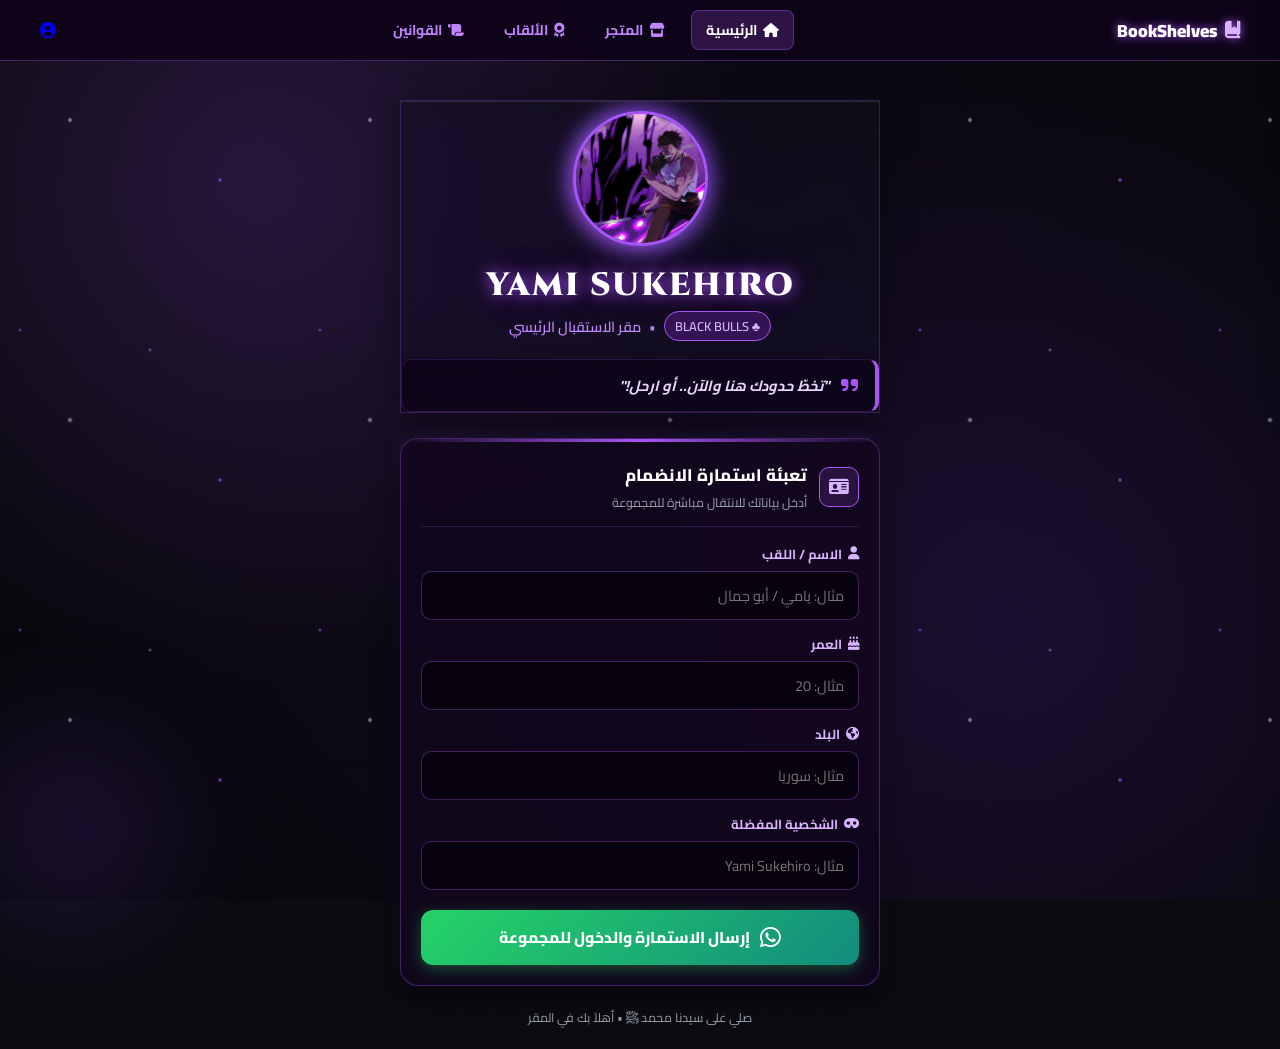
<file: index.html>
<!DOCTYPE html>
<html lang="ar" dir="rtl">
<head>
    <meta charset="UTF-8">
    <meta name="viewport" content="width=device-width, initial-scale=1.0">
    <meta name="description" content="مقر الاستقبال الرئيسي لمجموعة الثيران السوداء - YAMI SUKEHIRO">
    <title>『 YAMI SUKEHIRO 』| مقر الثيران السوداء</title>

    <!-- Google Fonts: خط Cairo للعناوين والنصوص الاحترافية + خط Cinzel للأسماء اللاتينية -->
    <link rel="preconnect" href="https://fonts.googleapis.com">
    <link rel="preconnect" href="https://fonts.gstatic.com" crossorigin>
    <link href="https://fonts.googleapis.com/css2?family=Cairo:wght@400;600;700;800;900&family=Cinzel:wght@700;900&display=swap" rel="stylesheet">

    <!-- FontAwesome 6 (الأيقونات الاحترافية) -->
    <link rel="stylesheet" href="https://cdnjs.cloudflare.com/ajax/libs/font-awesome/6.5.1/css/all.min.css">

    <!-- ربط ملف التنسيق المخصص -->
    <link rel="stylesheet" href="./style.css">
</head>
<body>
    <!-- الشريط العلوي navbar -->
<header class="main-navbar">
    <div class="nav-container">
        <!-- زر فتح القائمة الجانبية للموبايل -->
        <button class="toggle-sidebar-btn" id="openSidebarBtn" aria-label="فتح القائمة">
            <i class="fas fa-bars"></i>
        </button>

        <!-- شعار الموقع -->
        <a href="index.html" class="nav-brand">
            <i class="fas fa-book-bookmark"></i>
            <span>BookShelves</span>
        </a>

        <!-- روابط التنقل الرئيسية (تظهر بالشاشات الكبيرة) -->
        <nav class="desktop-nav">
            <a href="index.html" class="nav-link active"><i class="fas fa-home"></i> الرئيسية</a>
            <a href="Home.html" class="nav-link"><i class="fas fa-store"></i> المتجر</a>
            <a href="titles.html" class="nav-link"><i class="fas fa-award"></i> الألقاب</a>
            <a href="rules.html" class="nav-link"><i class="fas fa-scroll"></i> القوانين</a>
        </nav>

        <!-- زر البروفايل أو تسجيل الدخول -->
        <div class="nav-actions">
            <a href="profile.html" class="nav-profile-btn" title="الملف الشخصي">
                <i class="fas fa-user-circle"></i>
            </a>
        </div>
    </div>
</header>

<!-- القائمة الجانبية (Sidebar) للموبايل والشاشات الصغيرة -->
<aside class="sidebar" id="sidebar">
    <div class="sidebar-header">
        <div class="sidebar-brand">
            <i class="fas fa-book-bookmark"></i>
            <span>BookShelves</span>
        </div>
        <button class="close-sidebar-btn" id="closeSidebarBtn">
            <i class="fas fa-times"></i>
        </button>
    </div>

    <nav class="sidebar-links">
        <a href="index.html" class="sidebar-link active">
            <i class="fas fa-home"></i> <span>الرئيسية</span>
        </a>
        <a href="Home.html" class="sidebar-link">
            <i class="fas fa-store"></i> <span>المتجر</span>
        </a>
        <a href="titles.html" class="sidebar-link">
            <i class="fas fa-award"></i> <span>الألقاب المحجوزة</span>
        </a>
        <a href="rules.html" class="sidebar-link">
            <i class="fas fa-scroll"></i> <span>دستور وقوانين القناة</span>
        </a>
        <a href="profile.html" class="sidebar-link">
            <i class="fas fa-user"></i> <span>الملف الشخصي</span>
        </a>
    </nav>
</aside>
    <!-- خلفية الهالة البنفسجية والخلفية المضيئة -->
    <div class="bg-overlay"></div>


<!-- خلفية مظلمة عند فتح الـ Sidebar -->
<div class="sidebar-overlay" id="sidebarOverlay"></div>

    <div class="main-wrapper">
        <!-- =========================================================
             قسم الهيدر الرئيسي (Header Section)
             ========================================================= -->
        <header class="hero-header">
            <!-- إطار صورة البروفايل مع هالة نيون متحركة -->
            <div class="profile-container">
                <div class="avatar-glow"></div>
                <img src="yami_profile.jpg" alt="Yami Sukehiro" class="avatar-img">
            </div>

            <!-- اسم الشخصية واللقب بتأثير نيون فريد -->
            <h1 class="hero-title" data-text="YAMI SUKEHIRO">YAMI SUKEHIRO</h1>
            <p class="hero-subtitle">
                <span class="badge-bulls">♣️ BLACK BULLS</span>
                <span class="divider">•</span>
                مقر الاستقبال الرئيسي
            </p>

            <!-- كارت الاقتباس الشهير مع حدود مضيئة -->
            <div class="quote-container">
                <i class="fa-solid fa-quote-right quote-icon"></i>
                <p class="quote-text">"تخطّ حدودك هنا والآن.. أو ارحل!"</p>
            </div>
        </header>
                <!-- =========================================================
             2. قسم استمارة المدخلات التفاعلية (Interactive Form)
             ========================================================= -->
        <section class="form-card-section">
            <div class="form-card-header">
                <div class="icon-badge">
                    <i class="fa-solid fa-id-card"></i>
                </div>
                <div>
                    <h3 class="form-card-title">تعبئة استمارة الانضمام</h3>
                    <p class="form-card-sub">أدخل بياناتك للانتقال مباشرة للمجموعة</p>
                </div>
            </div>

            <!-- حقول إدخال البيانات -->
            <form id="joinForm" onsubmit="handleFormSubmit(event)" class="interactive-form">
                <div class="input-group">
                    <label><i class="fa-solid fa-user"></i> الاسم / اللقب</label>
                    <input type="text" id="userName" placeholder="مثال: يامي / أبو جمال" required>
                </div>

                <div class="input-group">
                    <label><i class="fa-solid fa-cake-candles"></i> العمر</label>
                    <input type="number" id="userAge" placeholder="مثال: 20" required>
                </div>

                <div class="input-group">
                    <label><i class="fa-solid fa-earth-americas"></i> البلد</label>
                    <input type="text" id="userCountry" placeholder="مثال: سوريا" required>
                </div>

                <div class="input-group">
                    <label><i class="fa-solid fa-mask"></i> الشخصية المفضلة</label>
                    <input type="text" id="userChar" placeholder="مثال: Yami Sukehiro" required>
                </div>

                <!-- زر الإرسال والدخول -->
                <button type="submit" class="btn-submit-whatsapp">
                    <i class="fa-brands fa-whatsapp fa-xl"></i>
                    <span>إرسال الاستمارة والدخول للمجموعة</span>
                </button>
            </form>
        </section>

        <!-- التذييل -->
        <footer class="footer-note">
            صلي على سيدنا محمد ﷺ • أهلاً بك في المقر
        </footer>
    </div>
</body>
</html>
</file>
<file: style.css>
body {
    background: #06020a url('yami_web_bg.jpg') no-repeat center center fixed;
       background: var(--bg-dark);
    color: var(--text-white);
    min-height: 100vh;
    display: flex;
    flex-direction: column; /* جعل العناصر تنزل فوق بعضها بدلاً من جنب بعضها */
    align-items: center;
    padding: 0 20px 20px 20px; /* إزالة الـ padding العلوي لتثبيت الشريط */
    position: relative;
    overflow-x: hidden;
}

/*
   1. المتغيرات والتهيئة العامة (Variables & Reset)*/
:root {
    /* ألوان يامي الظلامية والنيون */
    --bg-main: #06020a;
    --bg-card: rgba(18, 8, 30, 0.85);
    --bg-card-border: rgba(168, 85, 247, 0.35);
    
    --purple-primary: #a855f7;
    --purple-glow: #8b5cf6;
    --purple-dark: #3b0764;
    --purple-neon: #d8b4fe;

    --text-white: #ffffff;
    --text-muted: #9ca3af;
    --text-sub: #c084fc;

    --font-ar: 'Cairo', sans-serif;
    --font-en: 'Cinzel', serif;

    --transition-fast: 0.25s ease;
    --transition-smooth: 0.4s cubic-bezier(0.4, 0, 0.2, 1);
}

/* إعادة ضبط العناصر */
* {
    margin: 0;
    padding: 0;
    box-sizing: border-box;
    font-family: var(--font-ar);
    -webkit-tap-highlight-color: transparent;
}

body {
    background-color: var(--bg-main);
    color: var(--text-white);
    min-height: 100vh;
    display: flex;
    justify-content: center;
    align-items: center;
    padding: 20px;
    position: relative;
    overflow-x: hidden;
}
/* 2. قسم الهيدر خلفيات وحركات (Hero Header Styles)
  */
/* الغلاف الخارجي المتجوب */

/* إضافة هامش لـ main-wrapper حتى لا يختفي الهيدر القديم تحت الشريط الثابت */
.main-wrapper {
    width: 100%;
    max-width: 480px;
    margin: 80px auto 0 auto; /* الهامش العلوي 80px */
    position: relative;
    z-index: 2;
}

.hero-header {
    text-align: center;
    padding-top: 10px;
    margin-bottom: 25px;
}

/* صورة البروفايل والهالة النيون */
.profile-container {
    position: relative;
    width: 135px;
    height: 135px;
    margin: 0 auto 18px;
}

.avatar-glow {
    position: absolute;
    inset: -4px;
    border-radius: 50%;
    background: linear-gradient(45deg, var(--purple-primary), var(--purple-glow), #4c1d95);
    filter: blur(12px);
    opacity: 0.8;
    animation: glowRotate 4s linear infinite alternate;
}

.avatar-img {
    position: relative;
    width: 100%;
    height: 100%;
    object-fit: cover;
    border-radius: 50%;
    border: 3px solid var(--purple-primary);
    box-shadow: 0 0 20px rgba(168, 85, 247, 0.5);
}

@keyframes glowRotate {
    0% { transform: scale(0.98); opacity: 0.6; }
    100% { transform: scale(1.05); opacity: 1; }
}

/* العنوان الرئيسي ونصوص الهيدر */
.hero-title {
    font-family: var(--font-en);
    font-size: 2rem;
    font-weight: 900;
    letter-spacing: 2px;
    color: var(--text-white);
    text-shadow: 0 0 15px var(--purple-primary), 0 0 30px var(--purple-dark);
    margin-bottom: 4px;
}

.hero-subtitle {
    font-size: 0.9rem;
    color: var(--text-sub);
    font-weight: 600;
    display: flex;
    align-items: center;
    justify-content: center;
    gap: 8px;
    margin-bottom: 18px;
}

.badge-bulls {
    background: rgba(88, 28, 135, 0.5);
    border: 1px solid var(--purple-primary);
    padding: 2px 10px;
    border-radius: 20px;
    font-size: 0.8rem;
    color: var(--purple-neon);
}

/* كارت المقولة الشهيرة */
.quote-container {
    background: rgba(15, 5, 26, 0.85);
    border-right: 4px solid var(--purple-primary);
    border-left: 1px solid rgba(168, 85, 247, 0.2);
    border-top: 1px solid rgba(168, 85, 247, 0.2);
    border-bottom: 1px solid rgba(168, 85, 247, 0.2);
    padding: 12px 16px;
    border-radius: 10px;
    backdrop-filter: blur(10px);
    display: flex;
    align-items: center;
    gap: 12px;
    text-align: right;
    box-shadow: 0 5px 15px rgba(0, 0, 0, 0.5);
}

.quote-icon {
    color: var(--purple-primary);
    font-size: 1.2rem;
}

.quote-text {
    font-size: 0.92rem;
    color: #e9d5ff;
    font-weight: 700;
    font-style: italic;
}
/* =========================================================
   3. تنسيقات كارت الاستمارة (Form Section Styles)
   ========================================================= */

.form-card-section {
    background: var(--bg-card);
    border: 1px solid var(--bg-card-border);
    border-radius: 18px;
    padding: 20px;
    backdrop-filter: blur(15px);
    box-shadow: 0 10px 25px rgba(0, 0, 0, 0.7), 0 0 15px rgba(139, 92, 246, 0.15);
    margin-bottom: 20px;
    position: relative;
    overflow: hidden;
}

/* شريط خط بنفسجي جمالي أعلى البطاقة */
.form-card-section::before {
    content: '';
    position: absolute;
    top: 0;
    right: 0;
    left: 0;
    height: 3px;
    background: linear-gradient(90deg, transparent, var(--purple-primary), transparent);
}

.form-card-header {
    display: flex;
    align-items: center;
    gap: 12px;
    margin-bottom: 15px;
    padding-bottom: 12px;
    border-bottom: 1px solid rgba(168, 85, 247, 0.2);
}

.icon-badge {
    width: 40px;
    height: 40px;
    background: rgba(168, 85, 247, 0.15);
    border: 1px solid var(--purple-primary);
    border-radius: 10px;
    display: flex;
    align-items: center;
    justify-content: center;
    color: var(--purple-neon);
    font-size: 1.1rem;
}

.form-card-title {
    font-size: 1.05rem;
    font-weight: 800;
    color: var(--text-white);
}

.form-card-sub {
    font-size: 0.78rem;
    color: var(--text-muted);
}

/* صندوق نصوص الاستمارة */
.form-content-box {
    background: rgba(8, 3, 15, 0.9);
    border: 1px dashed rgba(168, 85, 247, 0.4);
    border-radius: 12px;
    padding: 14px 16px;
    margin-bottom: 15px;
    display: flex;
    flex-direction: column;
    gap: 8px;
}

.form-line {
    font-size: 0.9rem;
    color: #e5e7eb;
    display: flex;
    align-items: center;
    gap: 8px;
}

.form-line .bullet {
    color: var(--purple-primary);
    font-weight: bold;
}

.form-line .label {
    font-weight: 600;
}

/* زر النسخ والتفاعلات */
.btn-copy {
    width: 100%;
    padding: 12px;
    background: transparent;
    border: 1px solid var(--purple-primary);
    border-radius: 10px;
    color: var(--purple-neon);
    font-size: 0.92rem;
    font-weight: 700;
    cursor: pointer;
    display: flex;
    align-items: center;
    justify-content: center;
    gap: 8px;
    transition: var(--transition-smooth);
}

.btn-copy:hover {
    background: var(--purple-primary);
    color: #ffffff;
    box-shadow: 0 0 15px var(--purple-glow);
    transform: translateY(-2px);
}

.btn-copy:active {
    transform: translateY(0);
}
/* =========================================================
   4. تنسيق حقول الإدخال والزر (Interactive Inputs Styles)
   ========================================================= */

.interactive-form {
    display: flex;
    flex-direction: column;
    gap: 12px;
    text-align: right;
}

.input-group {
    display: flex;
    flex-direction: column;
    gap: 5px;
}

.input-group label {
    font-size: 0.82rem;
    color: var(--purple-neon);
    font-weight: 700;
    display: flex;
    align-items: center;
    gap: 6px;
}

.input-group input {
    background: rgba(8, 3, 15, 0.85);
    border: 1px solid rgba(168, 85, 247, 0.35);
    border-radius: 10px;
    padding: 10px 14px;
    color: #ffffff;
    font-size: 0.9rem;
    outline: none;
    transition: var(--transition-fast);
}

.input-group input:focus {
    border-color: var(--purple-primary);
    box-shadow: 0 0 10px var(--purple-glow);
}

.btn-submit-whatsapp {
    margin-top: 8px;
    width: 100%;
    padding: 13px;
    background: linear-gradient(135deg, #25D366, #128C7E);
    border: none;
    border-radius: 12px;
    color: #ffffff;
    font-size: 0.98rem;
    font-weight: 800;
    cursor: pointer;
    display: flex;
    align-items: center;
    justify-content: center;
    gap: 10px;
    box-shadow: 0 4px 15px rgba(37, 211, 102, 0.35);
    transition: var(--transition-smooth);
}

.btn-submit-whatsapp:hover {
    transform: translateY(-2px);
    box-shadow: 0 6px 20px rgba(37, 211, 102, 0.5);
}

.footer-note {
    text-align: center;
    font-size: 0.78rem;
    color: var(--text-muted);
    margin-top: 15px;
}
/* =========================================================
   5. تأثيرات التحريك والسحر البنفسجي (Animations & Effects)
   ========================================================= */

/* حركة ظهور الهيدر والكارت بنعومة عند فتح الصفحة */
.hero-header, .form-card-section {
    animation: fadeInUp 0.8s cubic-bezier(0.16, 1, 0.3, 1) forwards;
}

@keyframes fadeInUp {
    from {
        opacity: 0;
        transform: translateY(30px);
    }
    to {
        opacity: 1;
        transform: translateY(0);
    }
}

/* حاوية الجسيمات السحرية بالخلفية */
#particles-container {
    position: fixed;
    top: 0;
    left: 0;
    width: 100vw;
    height: 100vh;
    pointer-events: none;
    z-index: 0;
    overflow: hidden;
}

/* الجسيم السحري البنفسجي */
.particle {
    position: absolute;
    width: 4px;
    height: 4px;
    background: var(--purple-primary);
    border-radius: 50%;
    box-shadow: 0 0 8px var(--purple-neon), 0 0 12px var(--purple-glow);
    animation: floatUp linear infinite;
    opacity: 0;
}

@keyframes floatUp {
    0% {
        transform: translateY(100vh) scale(0.3);
        opacity: 0;
    }
    20% {
        opacity: 0.8;
    }
    80% {
        opacity: 0.8;
    }
    100% {
        transform: translateY(-10vh) scale(1.2);
        opacity: 0;
    }
}

/* حركة نبض نيون لزر الإرسال لجذب العين */
.btn-submit-whatsapp {
    animation: pulseGlow 2.5s infinite alternate;
}

@keyframes pulseGlow {
    0% {
        box-shadow: 0 4px 15px rgba(37, 211, 102, 0.3);
    }
    100% {
        box-shadow: 0 6px 25px rgba(37, 211, 102, 0.65), 0 0 15px rgba(168, 85, 247, 0.4);
    }
}

/* تفاعل حقول الإدخال عند الضغط عليها */
.input-group input:focus {
    transform: scale(1.01);
    border-color: var(--purple-primary);
    box-shadow: 0 0 12px var(--purple-glow);
}
/* =========================================================
   5. تنسيقات صفحة الألقاب - الدفعة الأولى (Header & Search)
   ========================================================= */

/* الشريط العلوي وزر العودة */
.top-bar {
    display: flex;
    justify-content: flex-start;
    margin-bottom: 15px;
}

.btn-back {
    display: inline-flex;
    align-items: center;
    gap: 8px;
    color: var(--text-sub);
    background: rgba(15, 5, 26, 0.8);
    border: 1px solid var(--bg-card-border);
    padding: 8px 16px;
    border-radius: 20px;
    text-decoration: none;
    font-size: 0.85rem;
    font-weight: 700;
    backdrop-filter: blur(8px);
    transition: var(--transition-fast);
}

.btn-back:hover {
    color: var(--text-white);
    border-color: var(--purple-primary);
    box-shadow: 0 0 12px var(--purple-glow);
    transform: translateX(3px);
}

/* هيدر الصفحة */
.page-header {
    text-align: center;
    margin-bottom: 20px;
}

.header-badge {
    width: 45px;
    height: 45px;
    margin: 0 auto 10px;
    background: rgba(168, 85, 247, 0.15);
    border: 1px solid var(--purple-primary);
    border-radius: 50%;
    display: flex;
    align-items: center;
    justify-content: center;
    color: var(--purple-neon);
    font-size: 1.2rem;
    box-shadow: 0 0 15px var(--purple-glow);
}

.page-title {
    font-size: 1.6rem;
    font-weight: 900;
    color: var(--text-white);
    text-shadow: 0 0 12px var(--purple-primary);
    margin-bottom: 4px;
}

.page-sub {
    font-size: 0.82rem;
    color: var(--text-muted);
}

/* حقل البحث السريع */
.search-box-container {
    position: relative;
    margin-bottom: 20px;
}

.search-box-container input {
    width: 100%;
    background: rgba(15, 5, 26, 0.9);
    border: 1px solid var(--purple-primary);
    border-radius: 12px;
    padding: 12px 40px 12px 15px;
    color: var(--text-white);
    font-size: 0.9rem;
    outline: none;
    box-shadow: 0 4px 15px rgba(0, 0, 0, 0.5);
    transition: var(--transition-fast);
}

.search-box-container input:focus {
    box-shadow: 0 0 15px var(--purple-glow);
    border-color: var(--purple-neon);
}

.search-icon {
    position: absolute;
    top: 50%;
    right: 14px;
    transform: translateY(-50%);
    color: var(--purple-neon);
    font-size: 1rem;
}
/* =========================================================
   6. تنسيقات صفحة الألقاب - الدفعة الثانية (Titles Grid & Badges)
   ========================================================= */

/* حاوية شبكة مجموعات الأحرف */
.titles-container {
    display: flex;
    flex-direction: column;
    gap: 15px;
    margin-bottom: 25px;
}

/* كارت المجموعة لكل حرف */
.letter-group {
    background: var(--bg-card);
    border: 1px solid var(--bg-card-border);
    border-radius: 14px;
    padding: 14px;
    backdrop-filter: blur(10px);
    box-shadow: 0 4px 15px rgba(0, 0, 0, 0.4);
    transition: var(--transition-smooth);
}

.letter-group:hover {
    border-color: rgba(168, 85, 247, 0.5);
    box-shadow: 0 0 15px var(--purple-glow);
}

/* عنوان الحرف */
.letter-header {
    font-size: 1rem;
    font-weight: 800;
    color: var(--purple-neon);
    margin-bottom: 10px;
    padding-bottom: 6px;
    border-bottom: 1px solid rgba(168, 85, 247, 0.2);
    display: flex;
    align-items: center;
    gap: 8px;
}

/* قائمة الألقاب داخل الحرف */
.titles-list {
    display: flex;
    flex-wrap: wrap;
    gap: 8px;
}

/* شريحة اللقب المحجوز */
.title-chip {
    background: rgba(30, 10, 50, 0.6);
    border: 1px solid rgba(168, 85, 247, 0.3);
    color: #e9d5ff;
    padding: 6px 12px;
    border-radius: 20px;
    font-size: 0.82rem;
    font-weight: 600;
    display: inline-flex;
    align-items: center;
    gap: 6px;
    transition: var(--transition-fast);
}

.title-chip:hover {
    background: rgba(168, 85, 247, 0.25);
    border-color: var(--purple-primary);
    color: #ffffff;
    transform: translateY(-2px);
}
/* =========================================================
   7. تنسيقات الشريط العلوي والجاني (Navbar & Sidebar)
   ========================================================= */

/* Navbar العلوي */

/* تعديل الشريط العلوي ليتمدد بعرض الشاشة بالكامل فوق */
.main-navbar {
    position: fixed;
    top: 0;
    left: 0;
    width: 100%;
    z-index: 1000;
    background: rgba(15, 5, 26, 0.95);
    backdrop-filter: blur(12px);
    border-bottom: 1px solid var(--bg-card-border);
    padding: 10px 25px;
}

.nav-container {
    display: flex;
    align-items: center;
    justify-content: space-between; /* توزيع الشعار باليمين والأزرار بالوسط والقائمة باليسار */
    width: 100%;
    max-width: 1200px;
    margin: 0 auto;
}

.nav-brand {
    display: flex;
    align-items: center;
    gap: 8px;
    color: var(--text-white);
    font-size: 1.1rem;
    font-weight: 900;
    text-decoration: none;
    text-shadow: 0 0 10px var(--purple-primary);
}

.nav-brand i {
    color: var(--purple-neon);
}

/* روابط الديسك توب */
/* أزرار التنقل الرئيسية بالمنتصف */
.desktop-nav {
    display: flex !important; /* إجبار الظهور بالديسك توب */
    align-items: center;
    gap: 12px;
}

.nav-link {
    color: var(--text-sub);
    text-decoration: none;
    font-size: 0.88rem;
    font-weight: 700;
    padding: 6px 14px;
    border-radius: 8px;
    transition: var(--transition-fast);
    display: flex;
    align-items: center;
    gap: 6px;
}

.nav-link:hover, .nav-link.active {
    color: var(--text-white);
    background: rgba(168, 85, 247, 0.2);
    border: 1px solid rgba(168, 85, 247, 0.4);
}

/* زر المنيو الجانبي للموبايل */
.toggle-sidebar-btn {
    background: transparent;
    border: none;
    color: var(--purple-neon);
    font-size: 1.3rem;
    cursor: pointer;
    display: flex;
    align-items: center;
    justify-content: center;
}
/* إخفاء زر المنيو إذا كانت الشاشة كبيرة وإظهار الروابط */
@media (min-width: 769px) {
    .toggle-sidebar-btn {
        display: none !important;
    }
}

/* إخفاء الروابط فقط عند تصغير الشاشة جداً (شاشات الموبايل) */
@media (max-width: 768px) {
    .desktop-nav {
        display: none !important;
    }
    .toggle-sidebar-btn {
        display: flex !important;
    }
}


/* Sidebar الجانبي للموبايل */
.sidebar {
    position: fixed;
    top: 0;
    right: -280px; /* مخفي جهة اليمين */
    width: 260px;
    height: 100vh;
    background: rgba(15, 5, 26, 0.98);
    border-left: 1px solid var(--purple-primary);
    box-shadow: -5px 0 25px rgba(0, 0, 0, 0.8);
    z-index: 1100;
    transition: right 0.3s cubic-bezier(0.4, 0, 0.2, 1);
    padding: 20px 15px;
}

.sidebar.active {
    right: 0; /* إظهار الشريط */
}

.sidebar-header {
    display: flex;
    align-items: center;
    justify-content: space-between;
    padding-bottom: 15px;
    border-bottom: 1px solid rgba(168, 85, 247, 0.2);
    margin-bottom: 20px;
}

.sidebar-brand {
    color: #fff;
    font-weight: 800;
    font-size: 1.1rem;
    display: flex;
    align-items: center;
    gap: 8px;
}

.close-sidebar-btn {
    background: none;
    border: none;
    color: var(--text-sub);
    font-size: 1.2rem;
    cursor: pointer;
}

.sidebar-links {
    display: flex;
    flex-direction: column;
    gap: 10px;
}

.sidebar-link {
    display: flex;
    align-items: center;
    gap: 12px;
    color: var(--text-sub);
    text-decoration: none;
    padding: 12px 14px;
    border-radius: 10px;
    font-weight: 600;
    transition: var(--transition-fast);
}

.sidebar-link:hover, .sidebar-link.active {
    background: rgba(168, 85, 247, 0.2);
    color: #fff;
    border-right: 3px solid var(--purple-neon);
}

/* Overlay التعتيم خلف السايدبار */
.sidebar-overlay {
    position: fixed;
    top: 0;
    left: 0;
    width: 100vw;
    height: 100vh;
    background: rgba(0, 0, 0, 0.7);
    backdrop-filter: blur(3px);
    z-index: 1050;
    display: none;
}

.sidebar-overlay.active {
    display: block;
}

/* التجاوب مع الموبايل */
@media (max-width: 768px) {
    .desktop-nav {
        display: none; /* إخفاء الروابط العلوية بالموبايل */
    }
}

@media (min-width: 769px) {
    .toggle-sidebar-btn {
        display: none; /* إخفاء زر المنيو بأسطح المكتب */
    }
}
/* =========================================================
   تنسيقات صفحة القوانين (Rules Cards)
   ========================================================= */

.rules-container {
    display: flex;
    flex-direction: column;
    gap: 15px;
    margin-bottom: 25px;
}

.rule-card {
    background: var(--bg-card);
    border: 1px solid var(--bg-card-border);
    border-radius: 14px;
    padding: 16px;
    display: flex;
    align-items: flex-start;
    gap: 15px;
    backdrop-filter: blur(10px);
    transition: var(--transition-smooth);
    position: relative;
    overflow: hidden;
}

.rule-card::before {
    content: '';
    position: absolute;
    top: 0;
    right: 0;
    width: 3px;
    height: 100%;
    background: var(--purple-primary);
}

.rule-card:hover {
    border-color: rgba(168, 85, 247, 0.6);
    box-shadow: 0 0 15px var(--purple-glow);
    transform: translateY(-2px);
}

.rule-number {
    font-family: var(--font-en);
    font-size: 1.4rem;
    font-weight: 900;
    color: var(--purple-neon);
    opacity: 0.8;
    min-width: 30px;
}

.rule-content h3 {
    font-size: 1rem;
    font-weight: 800;
    color: var(--text-white);
    margin-bottom: 5px;
    display: flex;
    align-items: center;
    gap: 8px;
}

.rule-content h3 i {
    color: var(--purple-primary);
    font-size: 0.9rem;
}

.rule-content p {
    font-size: 0.83rem;
    color: var(--text-muted);
    line-height: 1.5;
}
/* =========================================================
   تنسيقات صفحة قوانين كونوها الاحترافية
   ========================================================= */

.rules-wrapper {
    max-width: 800px !important;
}

/* صندوق التنبيهات العلوية */
.alert-box {
    display: flex;
    flex-wrap: wrap;
    gap: 10px;
    justify-content: center;
    margin-bottom: 25px;
}

.alert-item {
    background: rgba(234, 179, 8, 0.1);
    border: 1px solid rgba(234, 179, 8, 0.3);
    color: #facc15;
    padding: 8px 14px;
    border-radius: 10px;
    font-size: 0.85rem;
    font-weight: 700;
    display: flex;
    align-items: center;
    gap: 8px;
}

.alert-item.danger {
    background: rgba(239, 68, 68, 0.1);
    border-color: rgba(239, 68, 68, 0.3);
    color: #f87171;
}

.alert-item.info {
    background: rgba(56, 189, 248, 0.1);
    border-color: rgba(56, 189, 248, 0.3);
    color: #38bdf8;
}

/* الأقسام والقوائم */
.rules-section {
    margin-bottom: 30px;
    background: rgba(20, 10, 35, 0.6);
    border: 1px solid var(--bg-card-border);
    border-radius: 16px;
    padding: 20px;
    backdrop-filter: blur(10px);
}

.section-title {
    font-size: 1.15rem;
    font-weight: 800;
    margin-bottom: 15px;
    display: flex;
    align-items: center;
    gap: 10px;
    padding-bottom: 10px;
    border-bottom: 1px solid rgba(255, 255, 255, 0.1);
}

.warning-title { color: #facc15; }
.temp-title { color: #fb923c; }
.ban-title { color: #f87171; }

.rules-grid {
    display: flex;
    flex-direction: column;
    gap: 10px;
}

.rule-box {
    background: rgba(255, 255, 255, 0.03);
    border: 1px solid rgba(255, 255, 255, 0.05);
    padding: 10px 14px;
    border-radius: 10px;
    font-size: 0.88rem;
    color: var(--text-white);
    display: flex;
    align-items: center;
    gap: 12px;
    transition: var(--transition-fast);
}

.rule-box:hover {
    background: rgba(168, 85, 247, 0.1);
    border-color: var(--purple-primary);
    transform: translateX(-4px);
}

.rule-num {
    background: var(--purple-primary);
    color: #fff;
    font-weight: 800;
    font-size: 0.75rem;
    width: 22px;
    height: 22px;
    border-radius: 50%;
    display: flex;
    align-items: center;
    justify-content: center;
    flex-shrink: 0;
}

.temp-box .rule-num { background: #f97316; }
.ban-box .rule-num { background: #ef4444; }

.section-note {
    margin-top: 12px;
    font-size: 0.82rem;
    color: #fb923c;
    background: rgba(249, 115, 22, 0.1);
    padding: 8px 12px;
    border-radius: 8px;
}

/* صندوق تنبيهات الإدارة */
.admin-notice {
    background: rgba(168, 85, 247, 0.08);
    border: 1px dashed var(--purple-neon);
    border-radius: 14px;
    padding: 18px;
    margin-bottom: 25px;
}

.admin-notice h3 {
    color: var(--purple-neon);
    font-size: 1rem;
    margin-bottom: 10px;
    display: flex;
    align-items: center;
    gap: 8px;
}

.admin-notice ul {
    padding-right: 20px;
    font-size: 0.85rem;
    color: var(--text-sub);
    line-height: 1.6;
}
/* =========================================================
   تأثيرات الصناديق الزجاجية والتحريك الاحترافي (Glassmorphism)
   ========================================================= */

/* 1. تأثير الزجاج الشفاف المتوهج على الصناديق والكروت */
.hero-header, 
.form-card, 
.quote-card, 
.quick-card {
    background: rgba(18, 18, 26, 0.55) !important;
    backdrop-filter: blur(16px) saturate(180%) !important;
    -webkit-backdrop-filter: blur(16px) saturate(180%) !important;
    border: 1px solid rgba(168, 85, 247, 0.25) !important;
    box-shadow: 0 8px 32px 0 rgba(0, 0, 0, 0.4),
                inset 0 1px 1px 0 rgba(255, 255, 255, 0.1) !important;
    transition: all 0.4s cubic-bezier(0.175, 0.885, 0.32, 1.275) !important;
    position: relative;
    overflow: hidden;
}

/* 2. لمعة زجاجية تتحرك عند التمرير (Hover Shine Effect) */
.form-card::before, 
.quick-card::before {
    content: '';
    position: absolute;
    top: 0;
    left: -100%;
    width: 60%;
    height: 100%;
    background: linear-gradient(
        90deg, 
        transparent, 
        rgba(255, 255, 255, 0.08), 
        transparent
    );
    transform: skewX(-25deg);
    transition: left 0.75s ease;
    pointer-events: none;
}

.form-card:hover::before, 
.quick-card:hover::before {
    left: 150%;
}

/* 3. تفاعل الـ Hover والتكبير الخفيف للكروت */
.quick-card:hover, 
.form-card:hover {
    transform: translateY(-5px) scale(1.01);
    border-color: rgba(168, 85, 247, 0.6) !important;
    box-shadow: 0 12px 40px rgba(168, 85, 247, 0.25),
                inset 0 1px 2px rgba(255, 255, 255, 0.2) !important;
}

/* 4. إطار الصورة الشخصية مع توهج نيون نابض (Pulse Glow) */
.hero-avatar-wrapper {
    position: relative;
    display: inline-block;
}

.hero-avatar {
    border: 2px solid rgba(168, 85, 247, 0.8) !important;
    box-shadow: 0 0 20px rgba(168, 85, 247, 0.4);
    animation: avatarPulse 3s infinite alternate ease-in-out;
}

@keyframes avatarPulse {
    0% {
        box-shadow: 0 0 15px rgba(168, 85, 247, 0.3);
        border-color: rgba(168, 85, 247, 0.6);
    }
    100% {
        box-shadow: 0 0 30px rgba(168, 85, 247, 0.8), 0 0 10px rgba(255, 255, 255, 0.5);
        border-color: rgba(168, 85, 247, 1);
    }
}

/* 5. تحسين حقول المدخلات (Input Fields) بتأثير زجاجي مظلم */
.form-group input {
    background: rgba(10, 10, 16, 0.6) !important;
    border: 1px solid rgba(255, 255, 255, 0.12) !important;
    backdrop-filter: blur(8px) !important;
    color: #fff !important;
    transition: all 0.3s ease !important;
}

.form-group input:focus {
    border-color: #a855f7 !important;
    box-shadow: 0 0 12px rgba(168, 85, 247, 0.4) !important;
    background: rgba(15, 10, 25, 0.8) !important;
    outline: none;
}

/* 6. تحريك زر الإرسال مع نبض متوهج عند التمرير */
.submit-btn {
    background: linear-gradient(135deg, #25d366, #128c7e) !important;
    border: none !important;
    box-shadow: 0 4px 20px rgba(37, 211, 102, 0.3) !important;
    transition: all 0.3s cubic-bezier(0.175, 0.885, 0.32, 1.275) !important;
}

.submit-btn:hover {
    transform: translateY(-3px) scale(1.02) !important;
    box-shadow: 0 8px 28px rgba(37, 211, 102, 0.5) !important;
}
/* =========================================================
   تأثيرات تحريك ظهور الصفحة والعناصر التفاعلية
   ========================================================= */

/* 1. حركية دخول العناصر بسلاسة عند فتح الصفحة (Fade In & Slide Up) */
@keyframes fadeInUp {
    0% {
        opacity: 0;
        transform: translateY(25px);
    }
    100% {
        opacity: 1;
        transform: translateY(0);
    }
}

/* تطبيق حركية الظهور المتدرجة على عناصر الصفحة الرئيسية */
.hero-header {
    animation: fadeInUp 0.7s cubic-bezier(0.16, 1, 0.3, 1) forwards;
}

.quote-card {
    animation: fadeInUp 0.7s cubic-bezier(0.16, 1, 0.3, 1) 0.15s forwards;
    opacity: 0; /* لضمان البدء من الخفاء قبل الحركة */
}

.quick-nav-grid {
    animation: fadeInUp 0.7s cubic-bezier(0.16, 1, 0.3, 1) 0.3s forwards;
    opacity: 0;
}

.form-card {
    animation: fadeInUp 0.7s cubic-bezier(0.16, 1, 0.3, 1) 0.45s forwards;
    opacity: 0;
}

/* 2. تحريك الأيقونات عند التمرير بالماوس أو الضغط */
.quick-card:hover .quick-icon i {
    transform: rotate(12deg) scale(1.15);
    transition: transform 0.3s ease;
}

.quick-card .quick-icon i {
    transition: transform 0.3s ease;
}

/* تحريك سهم التوجيه في كروت التصفح السريع */
.quick-card:hover .arrow-icon {
    transform: translateX(-6px);
    color: var(--purple-neon);
    transition: all 0.3s ease;
}

.quick-card .arrow-icon {
    transition: all 0.3s ease;
}

/* 3. تأثير الضغط والمرونة على الأزرار (Active Feedback) */
.submit-btn:active, 
.next-quote-btn:active, 
.quick-card:active {
    transform: scale(0.97) !important;
}

/* 4. تحريك خفيف لأيقونة اقتباس اليوم */
.quote-icon i {
    animation: floatingIcon 3s ease-in-out infinite alternate;
}

@keyframes floatingIcon {
    0% {
        transform: translateY(0);
    }
    100% {
        transform: translateY(-5px);
    }
}
/* =========================================================
   تأثيرات الخلفية المتحركة والجسيمات (Dynamic Background & Glowing Orbs)
   ========================================================= */

/* 1. تهيئة الخلفية الأساسية لتستوعب الأجسام المتحركة */
body {
    position: relative;
    overflow-x: hidden;
    background-color: #0b0b10 !important;
}

/* 2. طبقة الأضواء والدوائر المتوهجة خلف العناصر */
.bg-overlay {
    position: fixed;
    top: 0;
    left: 0;
    width: 100vw;
    height: 100vh;
    z-index: -1;
    pointer-events: none;
    background: 
        radial-gradient(circle at 20% 20%, rgba(168, 85, 247, 0.18) 0%, transparent 40%),
        radial-gradient(circle at 80% 70%, rgba(120, 50, 220, 0.15) 0%, transparent 45%),
        radial-gradient(circle at 50% 50%, rgba(15, 10, 25, 0.95) 0%, #08080c 100%);
    animation: bgPulse 10s ease-in-out infinite alternate;
}

/* تحريك وتوهج خلفية الأضواء النيونية */
@keyframes bgPulse {
    0% {
        transform: scale(1) translate(0, 0);
        filter: hue-rotate(0deg);
    }
    50% {
        transform: scale(1.08) translate(-10px, 15px);
        filter: hue-rotate(20deg);
    }
    100% {
        transform: scale(1) translate(10px, -10px);
        filter: hue-rotate(0deg);
    }
}

/* 3. إضافة جسيمات المانا المتطائرة (Floating Mana Particles) */
body::before, 
body::after {
    content: '';
    position: fixed;
    width: 300px;
    height: 300px;
    border-radius: 50%;
    background: radial-gradient(circle, rgba(168, 85, 247, 0.25) 0%, rgba(0,0,0,0) 70%);
    pointer-events: none;
    z-index: -1;
    filter: blur(50px);
}

body::before {
    top: -50px;
    right: -50px;
    animation: floatOrbOne 12s infinite ease-in-out alternate;
}

body::after {
    bottom: -80px;
    left: -80px;
    background: radial-gradient(circle, rgba(124, 58, 237, 0.2) 0%, rgba(0,0,0,0) 70%);
    animation: floatOrbTwo 15s infinite ease-in-out alternate;
}

@keyframes floatOrbOne {
    0% { transform: translate(0, 0) scale(1); }
    50% { transform: translate(-80px, 100px) scale(1.2); }
    100% { transform: translate(-40px, 180px) scale(0.9); }
}

@keyframes floatOrbTwo {
    0% { transform: translate(0, 0) scale(1); }
    50% { transform: translate(100px, -80px) scale(1.3); }
    100% { transform: translate(50px, -150px) scale(1); }
}

/* 4. تأثير شبكة حركية ناعمة في الخلفية (Subtle Grid Animation) */
.main-wrapper::before {
    content: '';
    position: absolute;
    top: 0;
    left: 0;
    width: 100%;
    height: 100%;
    background-image: linear-gradient(rgba(255, 255, 255, 0.02) 1px, transparent 1px),
                      linear-gradient(90deg, rgba(255, 255, 255, 0.02) 1px, transparent 1px);
    background-size: 30px 30px;
    pointer-events: none;
    z-index: -1;
    opacity: 0.6;
}
/* =========================================================
   تنسيقات البرق والحروف البنفسجية المتوهجة
   ========================================================= */

/* البرق الأرجواني الخاطف */
.lightning-flash {
    position: fixed;
    top: 0;
    left: 0;
    width: 100vw;
    height: 100vh;
    background: radial-gradient(circle, rgba(192, 132, 252, 0.4) 0%, rgba(147, 51, 234, 0.15) 50%, transparent 80%);
    pointer-events: none;
    z-index: 9999;
    opacity: 0;
    transition: opacity 0.08s ease-in-out;
    mix-blend-mode: screen;
}

/* توهج الحروف خلف كلمة KONOHA */
.glow-behind-text {
    position: relative;
    display: inline-block;
    color: #fff;
    font-weight: 900;
}

.glow-behind-text::before {
    content: attr(data-text);
    position: absolute;
    top: 0;
    left: 0;
    z-index: -1;
    color: #a855f7;
    filter: blur(8px);
    opacity: 0.8;
    animation: textGlowPulse 2.5s infinite alternate ease-in-out;
}

@keyframes textGlowPulse {
    0% {
        filter: blur(6px);
        opacity: 0.6;
        transform: scale(1);
    }
    100% {
        filter: blur(14px);
        opacity: 1;
        transform: scale(1.08);
    }
}

/* مؤشر شريط الاقتباسات المتحرك */
.typewriter-ticker {
    font-size: 0.85rem;
    font-weight: 700;
    color: var(--text-white);
    display: inline-block;
}

.ticker-cursor {
    color: var(--purple-neon);
    animation: blinkCursor 0.7s infinite;
}

@keyframes blinkCursor {
    0%, 100% { opacity: 1; }
    50% { opacity: 0; }
}
/* البرق الأرجواني */
.lightning-flash {
    position: fixed;
    top: 0;
    left: 0;
    width: 100vw;
    height: 100vh;
    background: radial-gradient(circle, rgba(192, 132, 252, 0.45) 0%, rgba(147, 51, 234, 0.2) 50%, transparent 80%);
    pointer-events: none;
    z-index: 99999;
    opacity: 0;
    transition: opacity 0.1s ease-in-out;
    mix-blend-mode: screen;
}

/* توهج KONOHA */
.glow-behind-text {
    position: relative;
    display: inline-block;
}

.glow-behind-text::before {
    content: attr(data-text);
    position: absolute;
    top: 0;
    left: 0;
    z-index: -1;
    color: #a855f7;
    filter: blur(10px);
    opacity: 0.9;
    animation: textGlowPulse 2s infinite alternate ease-in-out;
}

@keyframes textGlowPulse {
    0% { filter: blur(6px); opacity: 0.5; transform: scale(1); }
    100% { filter: blur(14px); opacity: 1; transform: scale(1.08); }
}
/* =========================================================
   تحريكات فخمة ومضمونة بـ CSS لجميع الصفحات
   ========================================================= */

/* 1. تحريك دخول كروت القوانين والألقاب بالتتابع (Cascading Entrance) */
.rule-card, 
.title-card, 
.rules-section,
.alert-box {
    animation: slideInUp 0.6s ease-out forwards;
}

@keyframes slideInUp {
    0% {
        opacity: 0;
        transform: translateY(20px);
    }
    100% {
        opacity: 1;
        transform: translateY(0);
    }
}

/* 2. تأثير نبض وتوهج هادئ للأرقام والرموز (Glow Pulse) */
.rule-number, 
.header-badge, 
.rule-num {
    animation: iconPulse 2.5s infinite alternate ease-in-out;
}

@keyframes iconPulse {
    0% {
        box-shadow: 0 0 5px rgba(168, 85, 247, 0.4);
        transform: scale(1);
    }
    100% {
        box-shadow: 0 0 15px rgba(168, 85, 247, 0.9);
        transform: scale(1.05);
    }
}

/* 3. حركة تفاعلية مرنة عند التمرير أو اللمس على كروت القوانين والألقاب */
.rule-card:hover, 
.title-card:hover {
    transform: translateY(-4px) scale(1.01) !important;
    border-color: rgba(168, 85, 247, 0.8) !important;
    box-shadow: 0 8px 25px rgba(168, 85, 247, 0.3) !important;
    transition: all 0.3s cubic-bezier(0.175, 0.885, 0.32, 1.275) !important;
}

/* 4. خط ضوئي زجاجي يعبر فوق الكروت (Shine Effect) */
.rule-card::after, 
.title-card::after {
    content: '';
    position: absolute;
    top: 0;
    left: -100%;
    width: 50%;
    height: 100%;
    background: linear-gradient(
        90deg, 
        transparent, 
        rgba(255, 255, 255, 0.1), 
        transparent
    );
    transform: skewX(-20deg);
    transition: left 0.6s ease;
}

.rule-card:hover::after, 
.title-card:hover::after {
    left: 150%;
}
/* =========================================================
   تأثير الشرار والجزيئات المتحركة بالخلفية (مضمون وشغال 100%)
   ========================================================= */

/* 1. إنشاء طبقة للشرار المتحرك تحوم فوق الخلفية وتحت الكروت */
.bg-overlay::before {
    content: '';
    position: fixed;
    top: 0;
    left: 0;
    width: 100%;
    height: 100%;
    pointer-events: none;
    z-index: 1;
    background-image: 
        radial-gradient(2px 2px at 20px 30px, rgba(168, 85, 247, 0.8), transparent),
        radial-gradient(3px 3px at 70px 120px, rgba(255, 255, 255, 0.6), transparent),
        radial-gradient(2px 2px at 150px 50px, rgba(192, 132, 252, 0.7), transparent),
        radial-gradient(2.5px 2.5px at 220px 180px, rgba(168, 85, 247, 0.9), transparent);
    background-repeat: repeat;
    background-size: 300px 300px;
    animation: sparkRise 12s linear infinite;
}

@keyframes sparkRise {
    0% {
        transform: translateY(0);
    }
    100% {
        transform: translateY(-300px);
    }
}

/* 2. تحريك وتنفس الهالة البنفسجية خلف الصناديق */
.bg-overlay {
    animation: auraPulse 8s ease-in-out infinite alternate !important;
}

@keyframes auraPulse {
    0% {
        opacity: 0.85;
        filter: brightness(1);
    }
    100% {
        opacity: 1;
        filter: brightness(1.25) drop-shadow(0 0 20px rgba(168, 85, 247, 0.3));
    }
}
/* =========================================================
   إصلاح شريط التنقل وروابط الصفحات لشاشات الجوال
   ========================================================= */

@media (max-width: 768px) {
    /* إظهار الروابط بشكل شريطي أفقي مرن تحت الهيدر */
    .nav-links {
        display: flex !important;
        flex-direction: row !important;
        justify-content: center !important;
        gap: 15px !important;
        width: 100% !important;
        padding: 10px 0 !important;
        background: rgba(18, 18, 26, 0.85) !important;
        backdrop-filter: blur(10px) !important;
        border-bottom: 1px solid rgba(168, 85, 247, 0.2) !important;
    }

    .nav-links a {
        font-size: 0.85rem !important;
        padding: 6px 12px !important;
        background: rgba(168, 85, 247, 0.1) !important;
        border: 1px solid rgba(168, 85, 247, 0.3) !important;
        border-radius: 8px !important;
        color: #fff !important;
        white-space: nowrap !important;
    }

    /* إخفاء أيقونة القائمة الثلاثية إذا كانت الروابط معروضة بالكامل */
    .menu-toggle, .hamburger-icon, .fa-bars {
        display: none !important;
    }
}
/* =========================================================
   إظهار شريط التنقل وروابط الصفحات دائماً لجميع الشاشات
   ========================================================= */

/* 1. إلغاء إخفاء قائمة الروابط في جميع أحجام الشاشات */
.nav-links {
    display: flex !important;
    flex-direction: row !important;
    align-items: center !important;
    gap: 12px !important;
    visibility: visible !important;
    opacity: 1 !important;
}

/* 2. تنسيق زر القائمة الثلاثية (إخفاؤه لعدم الحاجة إليه) */
.menu-toggle, 
.hamburger, 
.fa-bars,
[class*="menu"] {
    display: none !important;
}

/* 3. تجاوب الروابط عند تصغير الشاشة أو على الجوال */
@media (max-width: 768px) {
    .navbar, nav {
        flex-direction: column !important;
        gap: 10px !important;
        padding: 10px !important;
    }

    .nav-links {
        justify-content: center !important;
        width: 100% !important;
        flex-wrap: wrap !important;
    }

    .nav-links a {
        font-size: 0.85rem !important;
        padding: 6px 14px !important;
        background: rgba(168, 85, 247, 0.15) !important;
        border: 1px solid rgba(168, 85, 247, 0.35) !important;
        border-radius: 8px !important;
        color: #fff !important;
        white-space: nowrap !important;
    }
}
/* =========================================================
   شريط تنقل ثابت وبارز حتمي (ضمان الإظهار على الجوال واللابتوب)
   ========================================================= */

/* إنشاء شريط أزرار تنقل سريع ثابت للجوال واللابتوب المصغر */
@media (max-width: 900px) {
    /* 1. إخفاء أي قائمة منسدلة قديمة قد تسبب تعارضاً */
    .menu-toggle, .hamburger, .fa-bars {
        display: none !important;
    }

    /* 2. تحويل جميع روابط التنقل إلى شريط نيون أفقي أعلى الصفحة */
    .nav-links, nav ul, header nav {
        display: flex !important;
        position: relative !important;
        top: auto !important;
        right: auto !important;
        left: auto !important;
        width: 100% !important;
        height: auto !important;
        background: transparent !important;
        justify-content: center !important;
        align-items: center !important;
        gap: 8px !important;
        padding: 8px 0 !important;
        margin-top: 10px !important;
        opacity: 1 !important;
        visibility: visible !important;
        transform: none !important;
    }

    .nav-links a, nav a {
        display: inline-flex !important;
        align-items: center !important;
        justify-content: center !important;
        padding: 6px 12px !important;
        background: rgba(168, 85, 247, 0.2) !important;
        border: 1px solid rgba(168, 85, 247, 0.5) !important;
        border-radius: 20px !important;
        color: #ffffff !important;
        font-size: 0.8rem !important;
        font-weight: bold !important;
        text-decoration: none !important;
        box-shadow: 0 0 10px rgba(168, 85, 247, 0.2) !important;
    }
}
</file>
